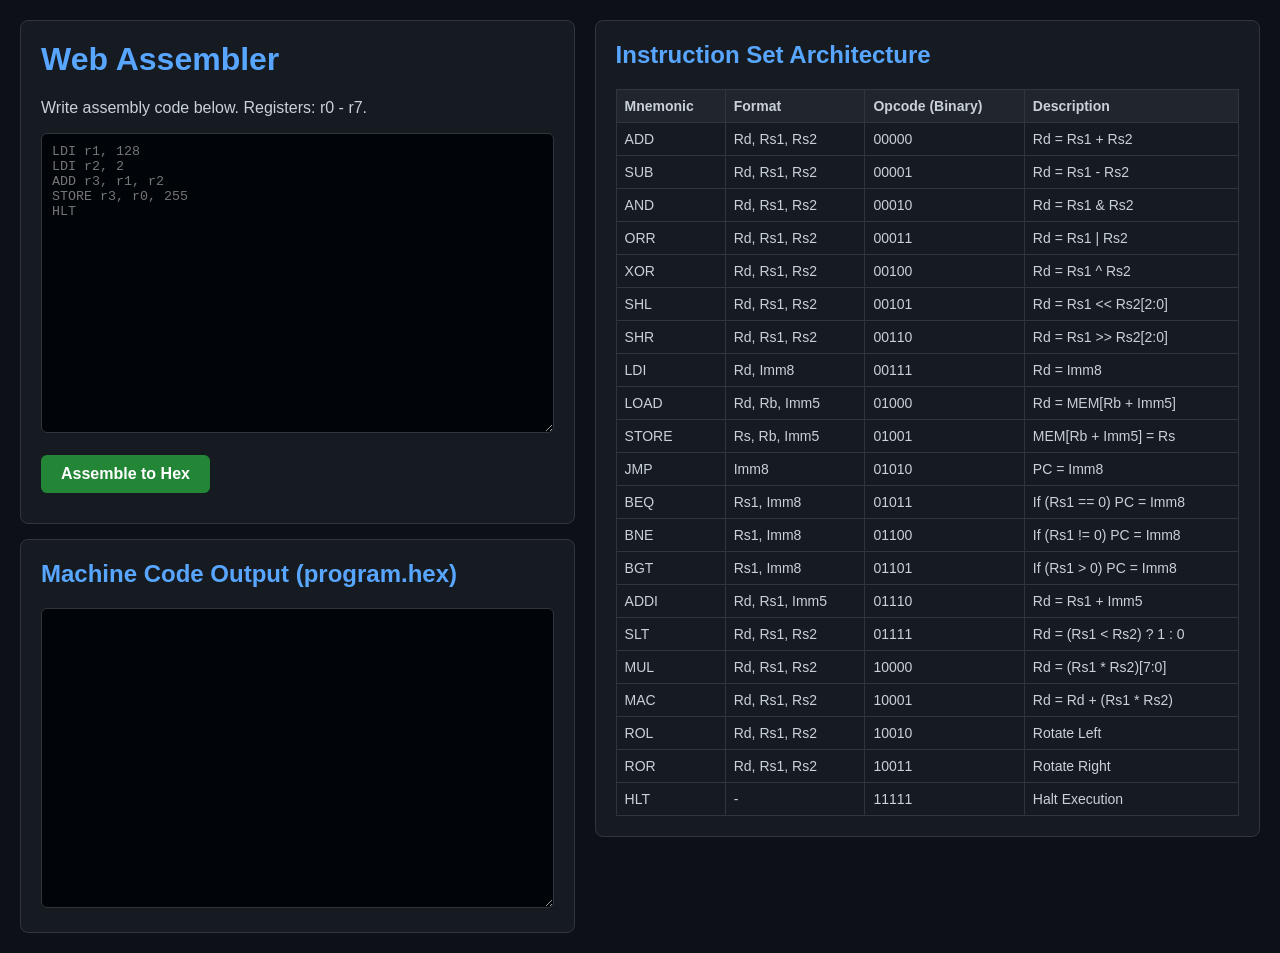
<file: src/web_assembler.html>
<!DOCTYPE html>
<html lang="en">
<head>
    <meta charset="UTF-8">
    <meta name="viewport" content="width=device-width, initial-scale=1.0">
    <title>Custom CPU Assembler</title>
    <style>
        :root {
            --bg-color: #0d1117;
            --panel-bg: #161b22;
            --text-color: #c9d1d9;
            --accent: #58a6ff;
            --border: #30363d;
            --error: #ff7b72;
            --success: #3fb950;
        }
        body {
            font-family: 'Segoe UI', Tahoma, Geneva, Verdana, sans-serif;
            background-color: var(--bg-color);
            color: var(--text-color);
            margin: 0;
            padding: 20px;
            display: flex;
            gap: 20px;
        }
        .container {
            flex: 1;
            display: flex;
            flex-direction: column;
            gap: 15px;
        }
        .panel {
            background-color: var(--panel-bg);
            border: 1px solid var(--border);
            border-radius: 8px;
            padding: 20px;
        }
        h1, h2 { margin-top: 0; color: var(--accent); }
        textarea {
            width: 100%;
            height: 300px;
            background-color: #010409;
            color: #f0f6fc;
            border: 1px solid var(--border);
            border-radius: 6px;
            padding: 10px;
            font-family: 'Courier New', Courier, monospace;
            resize: vertical;
            box-sizing: border-box;
        }
        button {
            background-color: #238636;
            color: white;
            border: none;
            padding: 10px 20px;
            border-radius: 6px;
            cursor: pointer;
            font-weight: bold;
            font-size: 16px;
        }
        button:hover { background-color: var(--success); }
        table {
            width: 100%;
            border-collapse: collapse;
            font-size: 14px;
        }
        th, td {
            border: 1px solid var(--border);
            padding: 8px;
            text-align: left;
        }
        th { background-color: #21262d; }
        .error-msg { color: var(--error); font-weight: bold; margin-top: 10px; }
    </style>
</head>
<body>

    <div class="container">
        <div class="panel">
            <h1>Web Assembler</h1>
            <p>Write assembly code below. Registers: r0 - r7.</p>
            <textarea id="asm-input" placeholder="LDI r1, 128&#10;LDI r2, 2&#10;ADD r3, r1, r2&#10;STORE r3, r0, 255&#10;HLT"></textarea>
            <br><br>
            <button onclick="assemble()">Assemble to Hex</button>
            <div id="status" class="error-msg"></div>
        </div>
        <div class="panel">
            <h2>Machine Code Output (program.hex)</h2>
            <textarea id="hex-output" readonly></textarea>
        </div>
    </div>

    <div class="container" style="flex: 1.2;">
        <div class="panel">
            <h2>Instruction Set Architecture</h2>
            <table>
                <tr><th>Mnemonic</th><th>Format</th><th>Opcode (Binary)</th><th>Description</th></tr>
                <tr><td>ADD</td><td>Rd, Rs1, Rs2</td><td>00000</td><td>Rd = Rs1 + Rs2</td></tr>
                <tr><td>SUB</td><td>Rd, Rs1, Rs2</td><td>00001</td><td>Rd = Rs1 - Rs2</td></tr>
                <tr><td>AND</td><td>Rd, Rs1, Rs2</td><td>00010</td><td>Rd = Rs1 & Rs2</td></tr>
                <tr><td>ORR</td><td>Rd, Rs1, Rs2</td><td>00011</td><td>Rd = Rs1 | Rs2</td></tr>
                <tr><td>XOR</td><td>Rd, Rs1, Rs2</td><td>00100</td><td>Rd = Rs1 ^ Rs2</td></tr>
                <tr><td>SHL</td><td>Rd, Rs1, Rs2</td><td>00101</td><td>Rd = Rs1 << Rs2[2:0]</td></tr>
                <tr><td>SHR</td><td>Rd, Rs1, Rs2</td><td>00110</td><td>Rd = Rs1 >> Rs2[2:0]</td></tr>
                <tr><td>LDI</td><td>Rd, Imm8</td><td>00111</td><td>Rd = Imm8</td></tr>
                <tr><td>LOAD</td><td>Rd, Rb, Imm5</td><td>01000</td><td>Rd = MEM[Rb + Imm5]</td></tr>
                <tr><td>STORE</td><td>Rs, Rb, Imm5</td><td>01001</td><td>MEM[Rb + Imm5] = Rs</td></tr>
                <tr><td>JMP</td><td>Imm8</td><td>01010</td><td>PC = Imm8</td></tr>
                <tr><td>BEQ</td><td>Rs1, Imm8</td><td>01011</td><td>If (Rs1 == 0) PC = Imm8</td></tr>
                <tr><td>BNE</td><td>Rs1, Imm8</td><td>01100</td><td>If (Rs1 != 0) PC = Imm8</td></tr>
                <tr><td>BGT</td><td>Rs1, Imm8</td><td>01101</td><td>If (Rs1 > 0) PC = Imm8</td></tr>
                <tr><td>ADDI</td><td>Rd, Rs1, Imm5</td><td>01110</td><td>Rd = Rs1 + Imm5</td></tr>
                <tr><td>SLT</td><td>Rd, Rs1, Rs2</td><td>01111</td><td>Rd = (Rs1 < Rs2) ? 1 : 0</td></tr>
                <tr><td>MUL</td><td>Rd, Rs1, Rs2</td><td>10000</td><td>Rd = (Rs1 * Rs2)[7:0]</td></tr>
                <tr><td>MAC</td><td>Rd, Rs1, Rs2</td><td>10001</td><td>Rd = Rd + (Rs1 * Rs2)</td></tr>
                <tr><td>ROL</td><td>Rd, Rs1, Rs2</td><td>10010</td><td>Rotate Left</td></tr>
                <tr><td>ROR</td><td>Rd, Rs1, Rs2</td><td>10011</td><td>Rotate Right</td></tr>
                <tr><td>HLT</td><td>-</td><td>11111</td><td>Halt Execution</td></tr>
            </table>
        </div>
    </div>

    <script>
        const opcodes = {
            "ADD": 0x00, "SUB": 0x01, "AND": 0x02, "ORR": 0x03, "XOR": 0x04,
            "SHL": 0x05, "SHR": 0x06, "LDI": 0x07, "LOAD": 0x08, "STORE": 0x09,
            "JMP": 0x0A, "BEQ": 0x0B, "BNE": 0x0C, "BGT": 0x0D, "ADDI": 0x0E,
            "SLT": 0x0F, "MUL": 0x10, "MAC": 0x11, "ROL": 0x12, "ROR": 0x13,
            "HLT": 0x1F
        };

        function parseReg(r) {
            if (!r) return 0;
            return parseInt(r.replace(/r/i, '')) & 0x7;
        }

        function toHex16(num) {
            return num.toString(16).padStart(4, '0').toUpperCase();
        }

        function assemble() {
            const input = document.getElementById('asm-input').value.split('\n');
            const output = document.getElementById('hex-output');
            const status = document.getElementById('status');
            
            let hexLines = [];
            let labels = {}; // Stores label addresses
            let instructions = []; // Stores valid code lines
            
            status.innerText = "";
            output.value = "";

            try {
                // --- PASS 1: Find Labels & Clean Code ---
                let address = 0;
                for (let i = 0; i < input.length; i++) {
                    let line = input[i].split('//')[0].trim();
                    if (!line) continue;

                    if (line.endsWith(':')) {
                        // It's a label declaration (e.g., "SWAP:")
                        let labelName = line.slice(0, -1).trim();
                        labels[labelName] = address; 
                    } else {
                        // It's a real instruction
                        instructions.push({ text: line, lineNum: i + 1 });
                        address++;
                    }
                }

                // Helper function to resolve both numbers and labels
                function parseImmOrLabel(val, mask) {
                    if (!val) return 0;
                    if (labels[val] !== undefined) return labels[val] & mask; // Return label address
                    let num = parseInt(val);
                    if (isNaN(num)) throw new Error(`Invalid immediate or unknown label: '${val}'`);
                    return num & mask;
                }

                // --- PASS 2: Assemble to Machine Code ---
                for (let i = 0; i < instructions.length; i++) {
                    let text = instructions[i].text;
                    let lineNum = instructions[i].lineNum;
                    
                    let parts = text.replace(/,/g, ' ').split(/\s+/);
                    let cmd = parts[0].toUpperCase();
                    let op = opcodes[cmd];

                    if (op === undefined) throw new Error(`Unknown instruction '${cmd}' on line ${lineNum}`);

                    let bin = op << 11;

                    // R-Type
                    if (["ADD","SUB","AND","ORR","XOR","SHL","SHR","SLT","MUL","MAC","ROL","ROR"].includes(cmd)) {
                        bin |= (parseReg(parts[1]) << 8) | (parseReg(parts[2]) << 5) | (parseReg(parts[3]) << 2);
                    } 
                    // I-Type
                    else if (cmd === "LDI") {
                        bin |= (parseReg(parts[1]) << 8) | parseImmOrLabel(parts[2], 0xFF);
                    } 
                    // Load/Store
                    else if (["LOAD", "STORE", "ADDI"].includes(cmd)) {
                        bin |= (parseReg(parts[1]) << 8) | (parseReg(parts[2]) << 5) | parseImmOrLabel(parts[3], 0x1F);
                    } 
                    // Branch
                    else if (["BEQ", "BNE", "BGT"].includes(cmd)) {
                        bin |= (parseReg(parts[1]) << 8) | parseImmOrLabel(parts[2], 0xFF);
                    } 
                    // Jump
                    else if (cmd === "JMP") {
                        bin |= parseImmOrLabel(parts[1], 0xFF);
                    }

                    hexLines.push(toHex16(bin));
                }
                
                output.value = hexLines.join('\n');
                status.style.color = "var(--success)";
                status.innerText = "Assembly successful!";
            } catch (err) {
                status.style.color = "var(--error)";
                status.innerText = err.message;
            }
        }
    </script>
</body>
</html>
</file>
